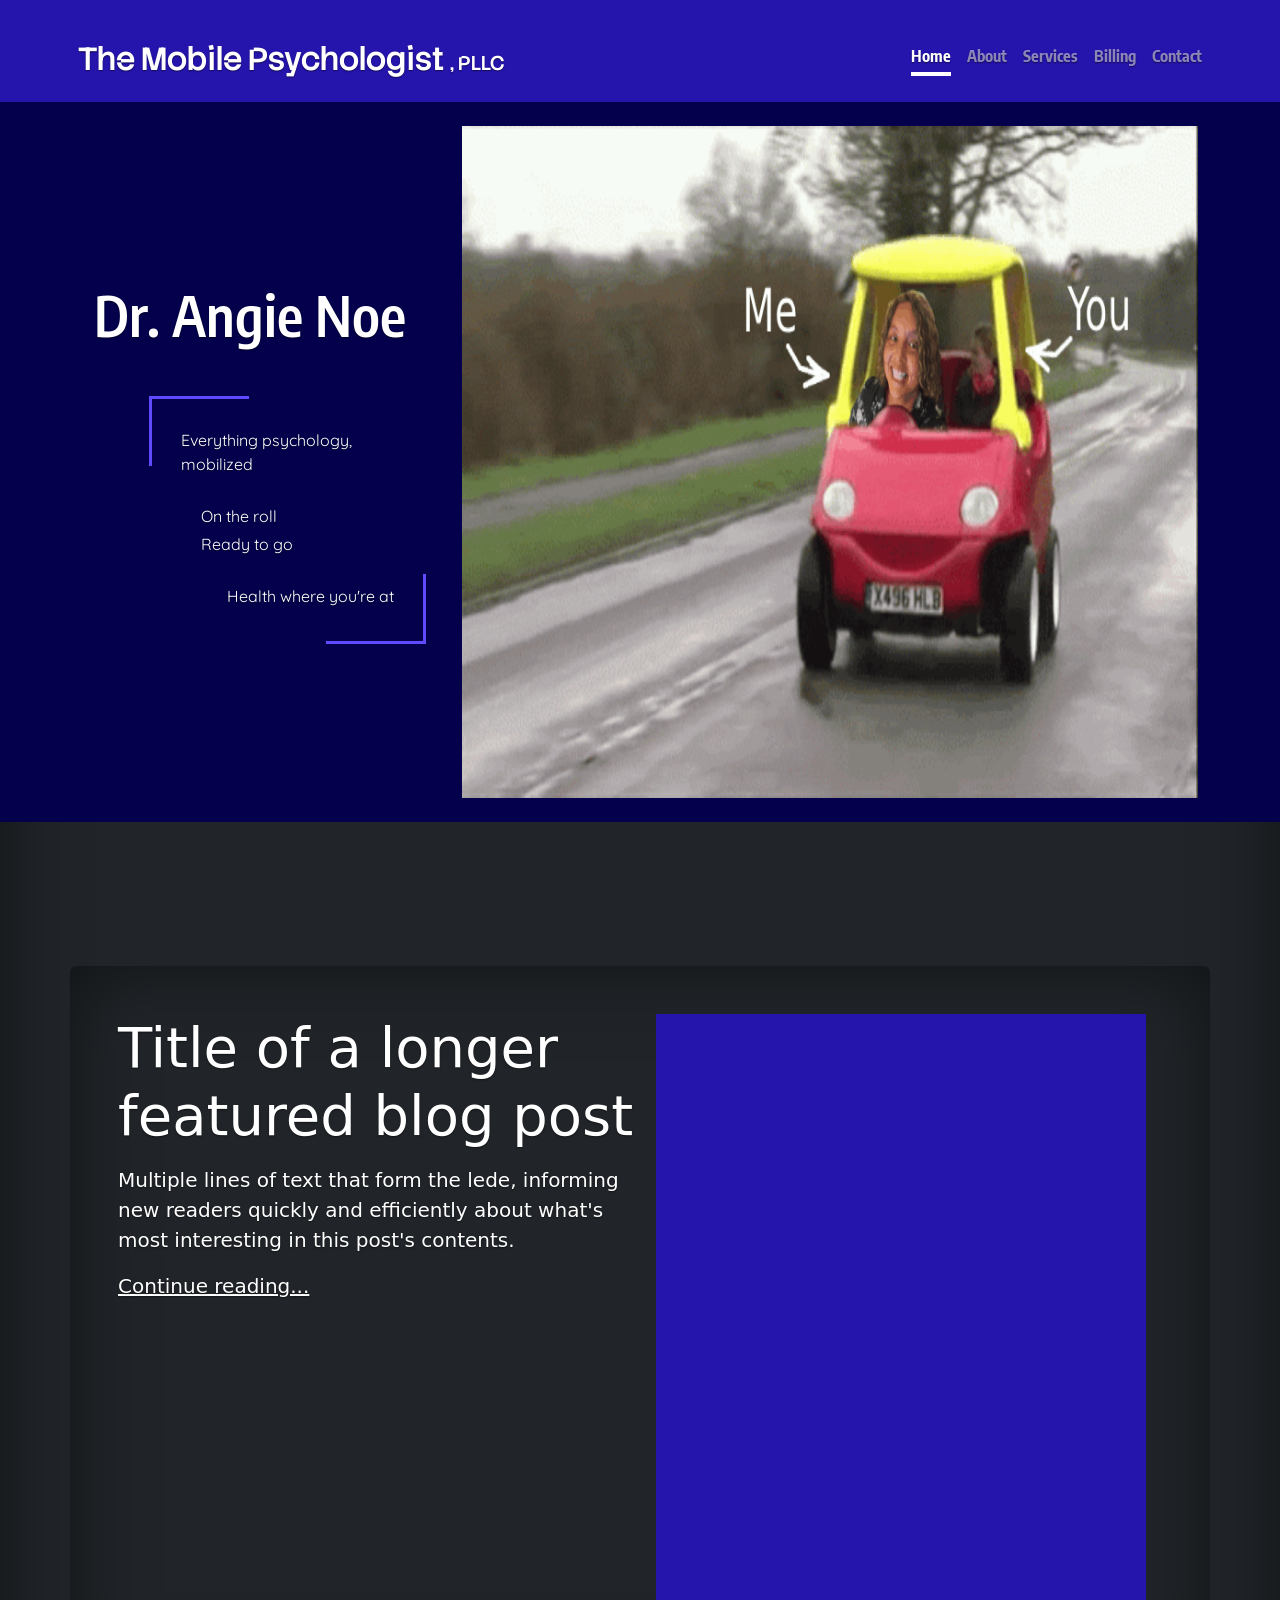
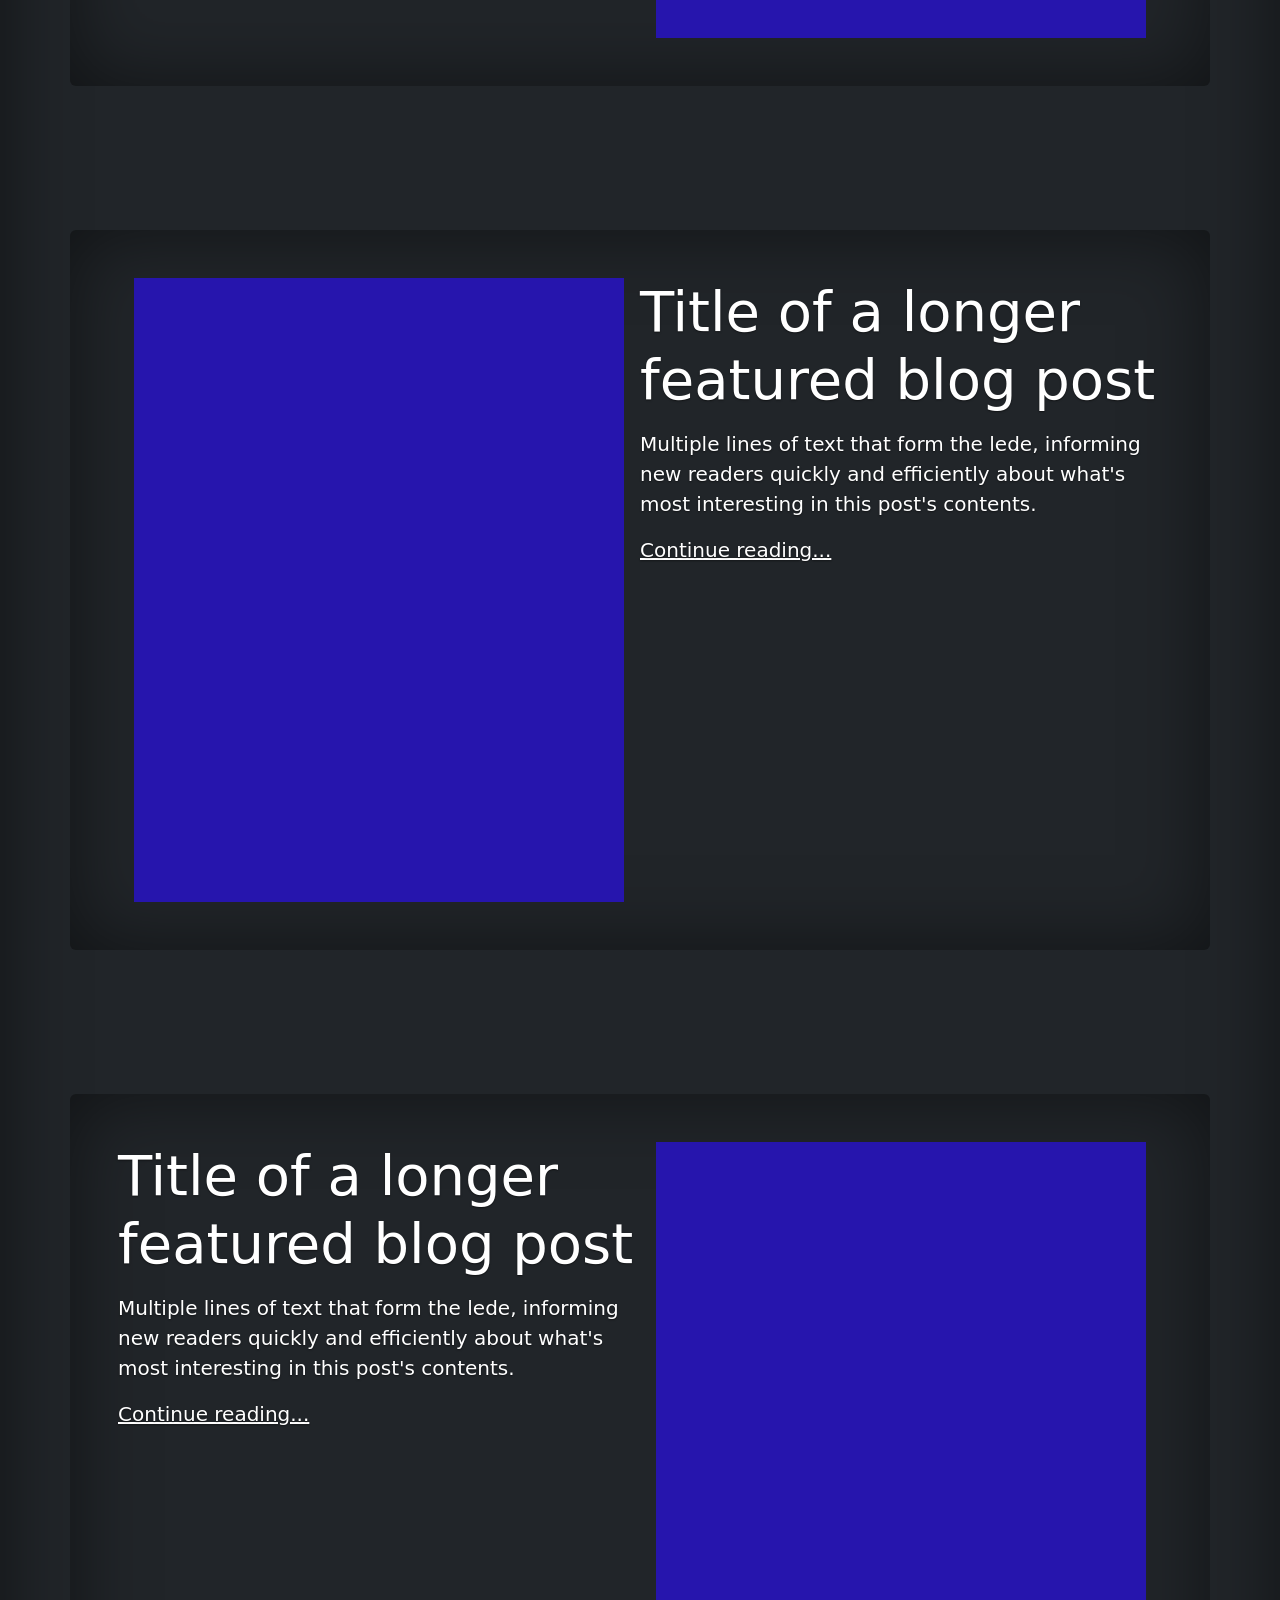
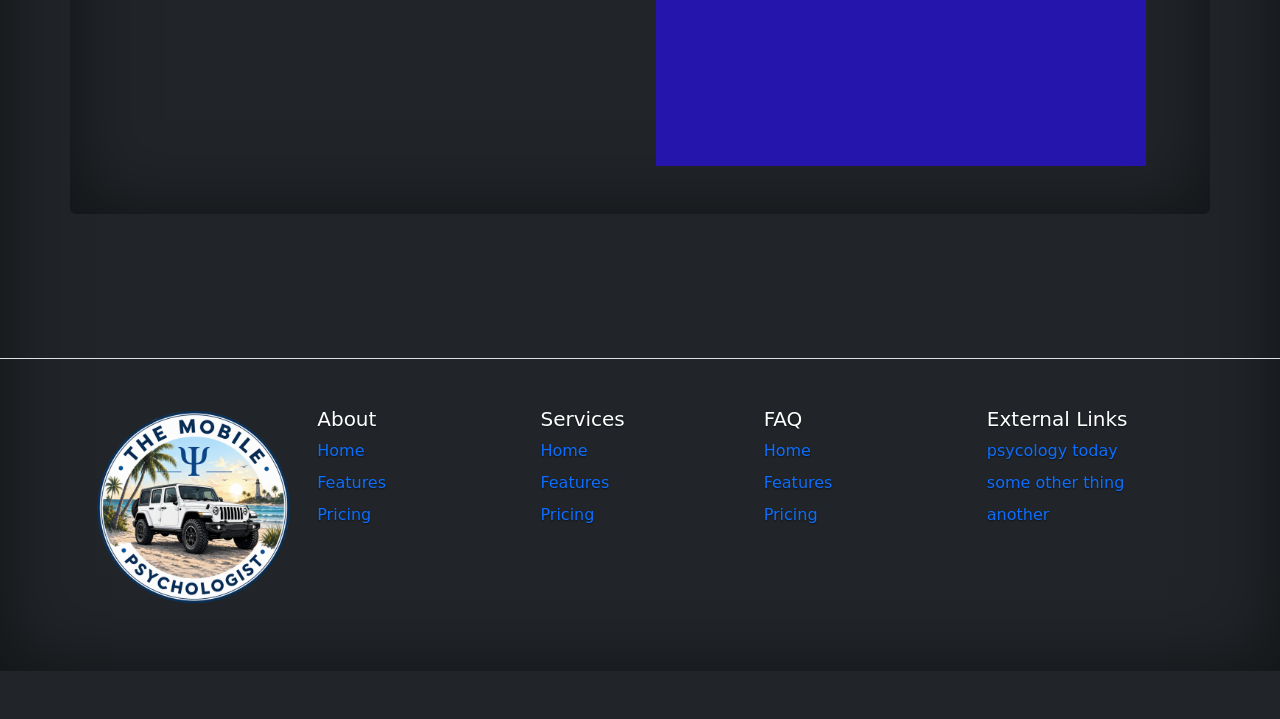
<file: index.html>
<!doctype html>
<html lang="en" class="">
    <head>
        <meta charset="UTF-8" />
        <title>Title</title>
        <link
            href="https://cdn.jsdelivr.net/npm/bootstrap@5.3.2/dist/css/bootstrap.min.css"
            rel="stylesheet"
            integrity="sha384-T3c6CoIi6uLrA9TneNEoa7RxnatzjcDSCmG1MXxSR1GAsXEV/Dwwykc2MPK8M2HN"
            crossorigin="anonymous" />

        <link rel="preconnect" href="https://fonts.googleapis.com" />
        <link rel="preconnect" href="https://fonts.gstatic.com" crossorigin />
        <link
            href="https://fonts.googleapis.com/css2?family=Encode+Sans+Condensed:wght@100;200;300;400;500;600;700;800;900&family=Quicksand:wght@300..700&family=Stack+Sans+Notch:wght@200..700&family=WDXL+Lubrifont+SC&display=swap"
            rel="stylesheet" />
        <script src="prescript.js"></script>
        <link rel="stylesheet" href="styles.css" />
    </head>
    <body class="text-white bg-dark">
        <header class="d-flex text-center m-auto w-100 p-0 p-md-3 bg-blue-3">
            <div class="w-90 m-auto pt-4">
                <h2 class="float-md-start font-1">
                    <span>The Mobile Psychologist</span>
                    <span class="h5">, PLLC</span>
                </h2>
                <nav class="nav nav-masthead justify-content-center float-md-end p-3 p-md-0 font-3 weight-1">
                    <a class="nav-link active" aria-current="page" href="#">Home</a>
                    <a class="nav-link" href="#">About</a>
                    <a class="nav-link" href="#">Services</a>
                    <a class="nav-link" href="#">Billing</a>
                    <a class="nav-link" href="#">Contact</a>
                </nav>
            </div>
        </header>
        <main role="main">
            <section class="bg-blue-2">
                <div class="m-auto container">
                    <div class="row d-flex justify-content-center align-self-center min-h-80">
                        <div class="p-4 col-md-4 m-md-auto">
                            <h1 class="mb-md-5 font-3 display-4 weight-6">Dr. Angie Noe</h1>

                            <div class="slogan font-2 col-md-10 ms-auto d-md-block mt-4 mt-md-0">
                                <p class="mb-1">Everything psychology, mobilized</p>
                                <br />
                                <p class="mb-1">&emsp; On the roll</p>
                                <p class="mb-1">&emsp; Ready to go</p>
                                <br />
                                <p class="mb-1 text-end">Health where you're at</p>
                            </div>
                        </div>
                        <div class="col-md py-4">
                            <div class="w-100 h-100 d-flex justify-content-center align-self-center">
                                <img src="src/meme-car.gif" width="100%;" />
                            </div>
                        </div>
                    </div>
                </div>
            </section>

            <section>
                <div class="m-auto container">
                    <div class="row d-flex justify-content-center align-self-center min-h-80">
                        <div class="jumbotron p-3 p-md-5 text-white rounded bg-dark row">
                            <div class="col-md-6 px-0">
                                <h1 class="display-4 font-italic">Title of a longer featured blog post</h1>
                                <p class="lead my-3">
                                    Multiple lines of text that form the lede, informing new readers quickly and
                                    efficiently about what's most interesting in this post's contents.
                                </p>
                                <p class="lead mb-0">
                                    <a href="#" class="text-white font-weight-bold">Continue reading...</a>
                                </p>
                            </div>
                            <div class="col-md bg-blue-3 mx-3 d-md-block d-none"></div>
                        </div>
                    </div>
                </div>
            </section>

            <section>
                <div class="m-auto container">
                    <div class="row d-flex justify-content-center align-self-center min-h-80">
                        <div class="jumbotron p-3 p-md-5 text-white rounded bg-dark row">
                            <div class="col-md bg-blue-3 mx-3 d-md-block d-none"></div>

                            <div class="col-md-6 px-0">
                                <h1 class="display-4 font-italic">Title of a longer featured blog post</h1>
                                <p class="lead my-3">
                                    Multiple lines of text that form the lede, informing new readers quickly and
                                    efficiently about what's most interesting in this post's contents.
                                </p>
                                <p class="lead mb-0">
                                    <a href="#" class="text-white font-weight-bold">Continue reading...</a>
                                </p>
                            </div>
                        </div>
                    </div>
                </div>
            </section>
            <section>
                <div class="m-auto container">
                    <div class="row d-flex justify-content-center align-self-center min-h-80">
                        <div class="jumbotron p-3 p-md-5 text-white rounded bg-dark row">
                            <div class="col-md-6 px-0">
                                <h1 class="display-4 font-italic">Title of a longer featured blog post</h1>
                                <p class="lead my-3">
                                    Multiple lines of text that form the lede, informing new readers quickly and
                                    efficiently about what's most interesting in this post's contents.
                                </p>
                                <p class="lead mb-0">
                                    <a href="#" class="text-white font-weight-bold">Continue reading...</a>
                                </p>
                            </div>
                            <div class="col-md bg-blue-3 mx-3 d-md-block d-none"></div>
                        </div>
                    </div>
                </div>
            </section>
        </main>
        <footer class="py-5 my-5 border-top">
            <div class="container">
                <div class="row row-cols-1 row-cols-sm-2 row-cols-md-5 m-auto">
                    <div class="col-md mb-3 col-5 m-auto">
                        <div class="w-100 h-100 d-flex justify-content-center align-self-center">
                            <img src="src/MobilePsychLogo.png" width="100%;" />
                        </div>
                    </div>
                    <div class="col">
                        <h5>About</h5>
                        <ul class="nav flex-column">
                            <li class="nav-item mb-2">
                                <a href="#" class="nav-link p-0">Home</a>
                            </li>
                            <li class="nav-item mb-2">
                                <a href="#" class="nav-link p-0">Features</a>
                            </li>
                            <li class="nav-item mb-2">
                                <a href="#" class="nav-link p-0">Pricing</a>
                            </li>
                        </ul>
                    </div>
                    <div class="col">
                        <h5>Services</h5>
                        <ul class="nav flex-column">
                            <li class="nav-item mb-2">
                                <a href="#" class="nav-link p-0">Home</a>
                            </li>
                            <li class="nav-item mb-2">
                                <a href="#" class="nav-link p-0">Features</a>
                            </li>
                            <li class="nav-item mb-2">
                                <a href="#" class="nav-link p-0">Pricing</a>
                            </li>
                        </ul>
                    </div>
                    <div class="col">
                        <h5>FAQ</h5>
                        <ul class="nav flex-column">
                            <li class="nav-item mb-2">
                                <a href="#" class="nav-link p-0">Home</a>
                            </li>
                            <li class="nav-item mb-2">
                                <a href="#" class="nav-link p-0">Features</a>
                            </li>
                            <li class="nav-item mb-2">
                                <a href="#" class="nav-link p-0">Pricing</a>
                            </li>
                        </ul>
                    </div>
                    <div class="col">
                        <h5>External Links</h5>
                        <ul class="nav flex-column">
                            <li class="nav-item mb-2">
                                <a href="#" class="nav-link p-0">psycology today</a>
                            </li>
                            <li class="nav-item mb-2">
                                <a href="#" class="nav-link p-0">some other thing</a>
                            </li>
                            <li class="nav-item mb-2">
                                <a href="#" class="nav-link p-0">another</a>
                            </li>
                        </ul>
                    </div>
                </div>
            </div>
        </footer>
    </body>
</html>
</file>
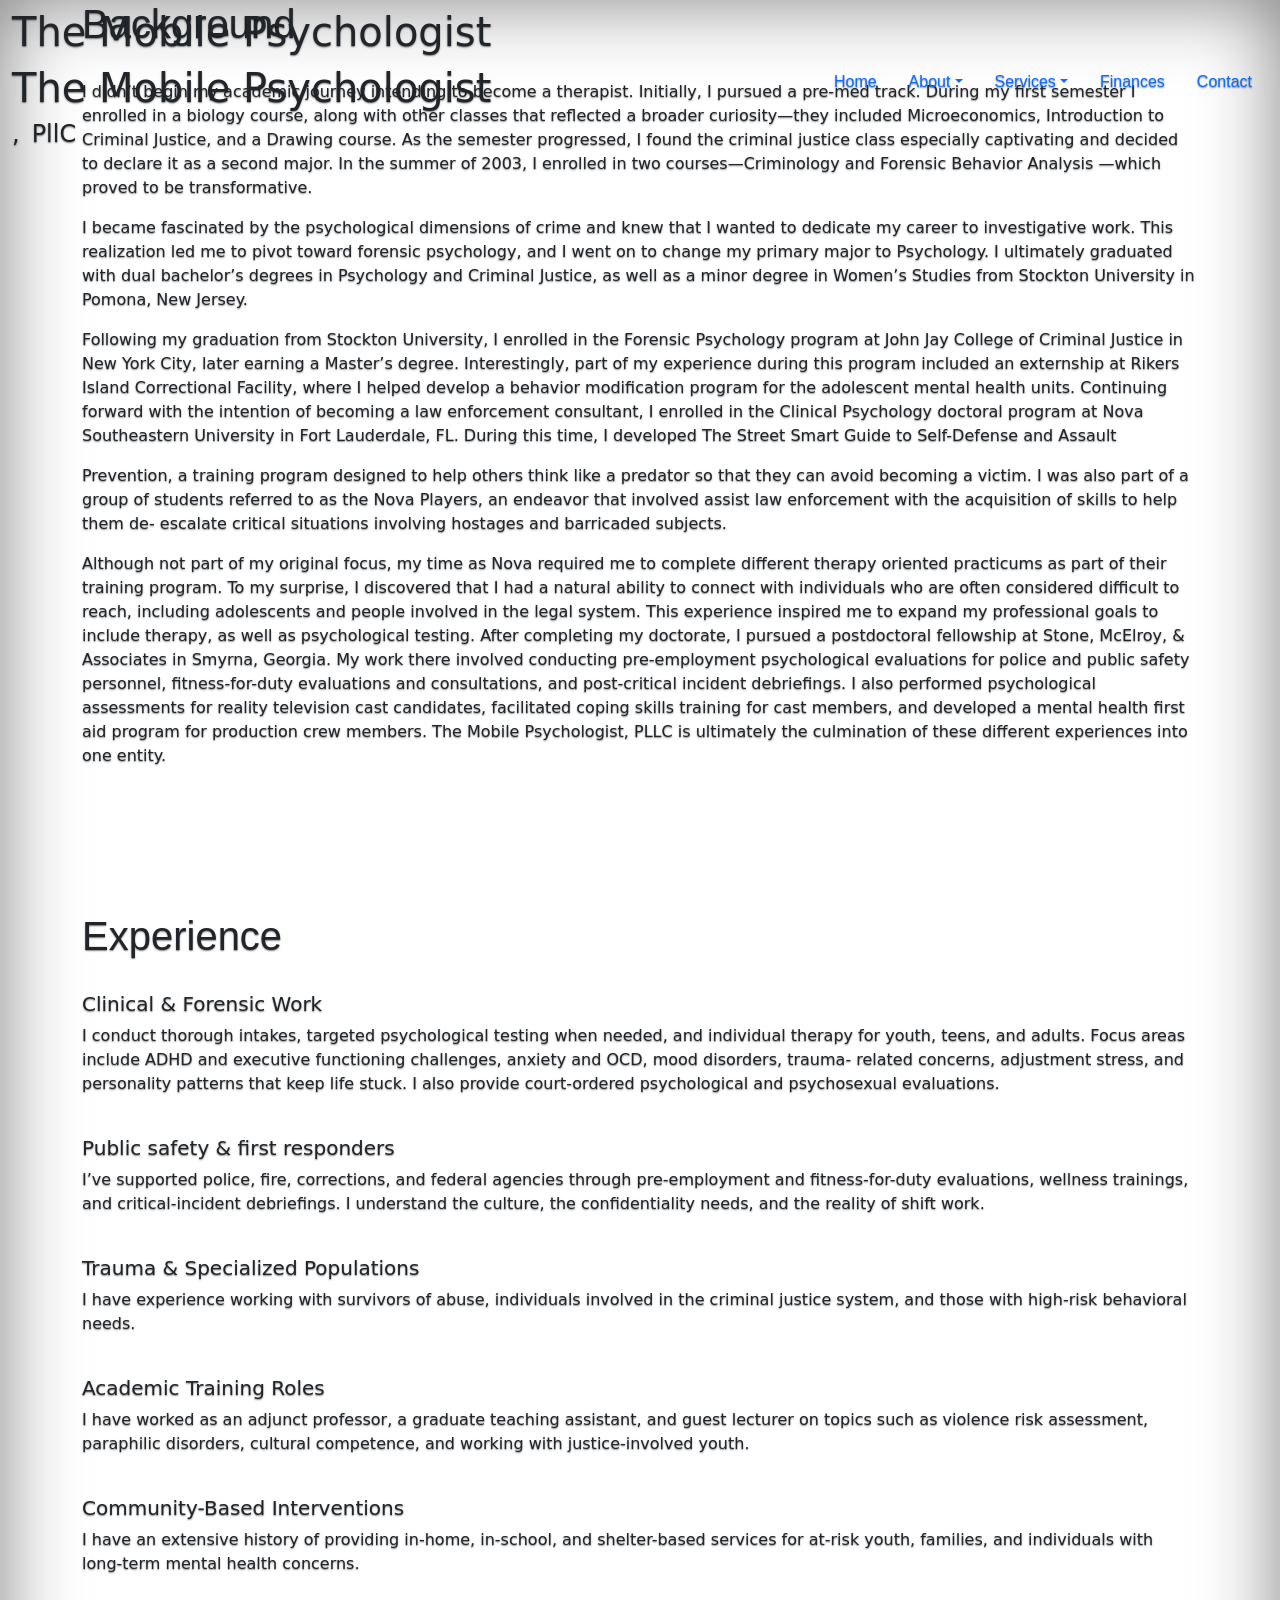
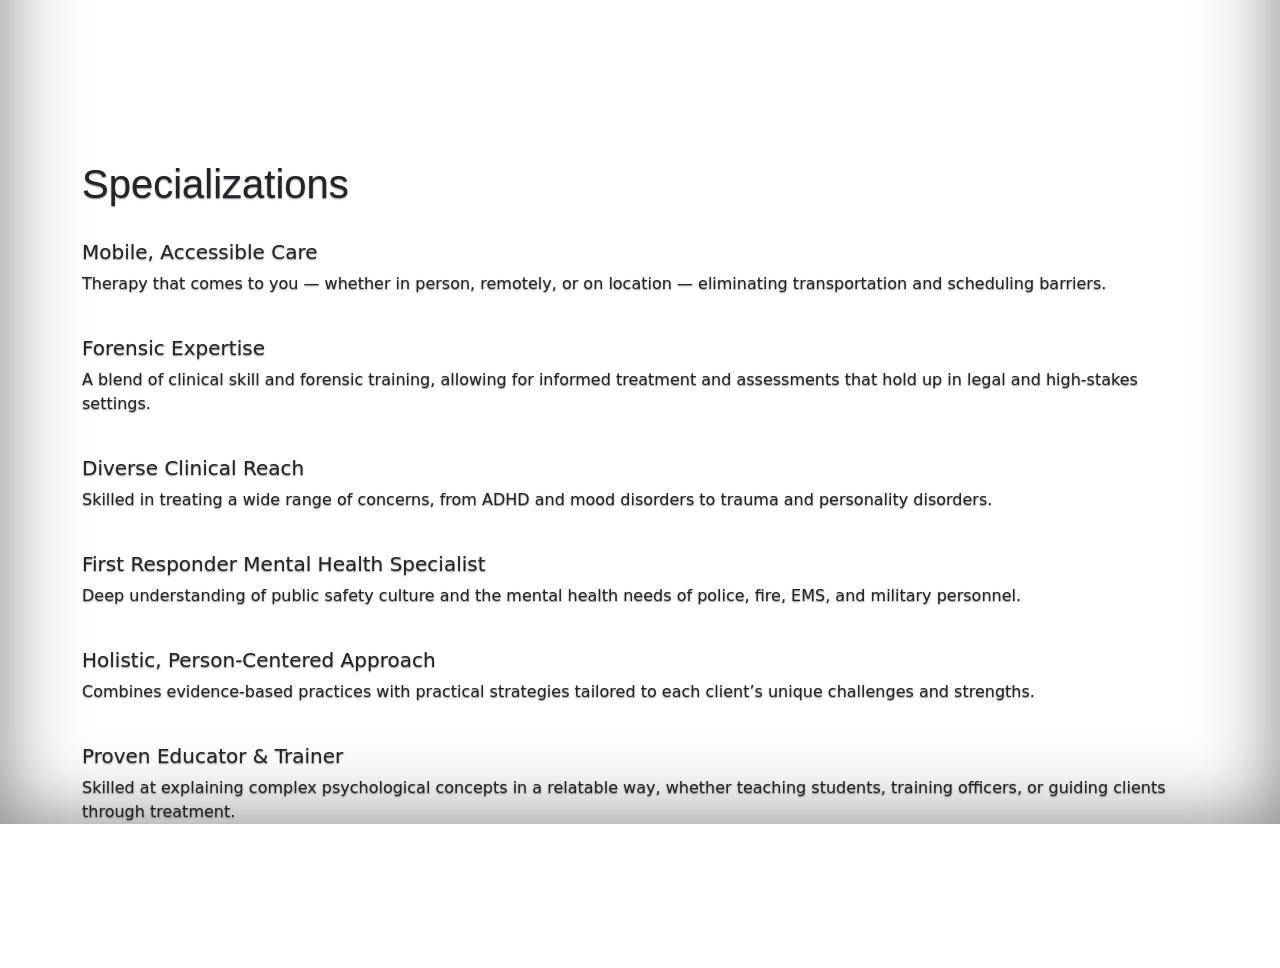
<file: background.html>
<!doctype html>
<html lang="en">
    <head>
        <meta charset="UTF-8" />
        <title>Title</title>
        <link
            href="https://cdn.jsdelivr.net/npm/bootstrap@5.3.2/dist/css/bootstrap.min.css"
            rel="stylesheet"
            integrity="sha384-T3c6CoIi6uLrA9TneNEoa7RxnatzjcDSCmG1MXxSR1GAsXEV/Dwwykc2MPK8M2HN"
            crossorigin="anonymous" />

        <link rel="preconnect" href="https://fonts.googleapis.com" />
        <link rel="preconnect" href="https://fonts.gstatic.com" crossorigin />
        <link
            href="https://fonts.googleapis.com/css2?family=Cal+Sans&family=Capriola&family=Cute+Font&family=Fugaz+One&family=Gowun+Dodum&family=Khand:wght@300;400;500;600;700&family=MuseoModerno:wght@100..900&family=Vina+Sans&display=swap"
            rel="stylesheet" />
        <!--<link rel="stylesheet" href="styles.css" />-->
        <link rel="stylesheet" href="styles.css" />
        <script src="script.js"></script>
    </head>
    <body>
        <nav class="navbar fixed-top">
            <div class="container-fluid">
                <div class="mobile-psych-wrapper font-5">
                    <h1 class="mobile-psych-txt">The Mobile Psychologist</h1>
                    <h1 class="mobile-psych-txt">The Mobile Psychologist</h1>
                    <h4>,&ensp;PllC</h4>
                </div>

                <ul class="nav font-1">
                    <li class="nav-item">
                        <a class="nav-link " href="index.html">Home</a>
                    </li>
                    <li class="nav-item dropdown">
                        <a
                            class="nav-link dropdown-toggle"
                            data-bs-toggle="dropdown"
                            href="#"
                            role="button"
                            aria-expanded="false"
                            >About</a
                        >
                        <ul class="dropdown-menu">
                            <li><a class="dropdown-item" href="#">About Me</a></li>
                            <li><a class="dropdown-item active" aria-current="page" href="background.html">Background</a></li>
                        </ul>
                    </li>

                    <li class="nav-item dropdown">
                        <a
                            class="nav-link dropdown-toggle"
                            data-bs-toggle="dropdown"
                            href="#"
                            role="button"
                            aria-expanded="false"
                            >Services</a
                        >
                        <ul class="dropdown-menu">
                            <li><a class="dropdown-item" href="#">Action</a></li>
                            <li><a class="dropdown-item" href="#">Another action</a></li>
                            <li><a class="dropdown-item" href="#">Something else here</a></li>
                            <li><hr class="dropdown-divider" /></li>
                            <li><a class="dropdown-item" href="#">Separated link</a></li>
                        </ul>
                    </li>
                    <li class="nav-item">
                        <a class="nav-link" href="#">Finances</a>
                    </li>
                    <li class="nav-item">
                        <a class="nav-link" href="#">Contact</a>
                    </li>
                </ul>
            </div>
        </nav>
        <div class="container">
            <section>
                <h1 class="w-100 pb-4 font-1">Background</h1>
                <div>
                    <p>
                        I didn’t begin my academic journey intending to become a therapist. Initially, I pursued a
                        pre-med track. During my first semester I enrolled in a biology course, along with other classes
                        that reflected a broader curiosity—they included Microeconomics, Introduction to Criminal
                        Justice, and a Drawing course. As the semester progressed, I found the criminal justice class
                        especially captivating and decided to declare it as a second major. In the summer of 2003, I
                        enrolled in two courses—Criminology and Forensic Behavior Analysis —which proved to be
                        transformative.
                    </p>
                    <p>
                        I became fascinated by the psychological dimensions of crime and knew that I wanted to dedicate
                        my career to investigative work. This realization led me to pivot toward forensic psychology,
                        and I went on to change my primary major to Psychology. I ultimately graduated with dual
                        bachelor’s degrees in Psychology and Criminal Justice, as well as a minor degree in Women’s
                        Studies from Stockton University in Pomona, New Jersey.
                    </p>
                    <p>
                        Following my graduation from Stockton University, I enrolled in the Forensic Psychology program
                        at John Jay College of Criminal Justice in New York City, later earning a Master’s degree.
                        Interestingly, part of my experience during this program included an externship at Rikers Island
                        Correctional Facility, where I helped develop a behavior modification program for the adolescent
                        mental health units. Continuing forward with the intention of becoming a law enforcement
                        consultant, I enrolled in the Clinical Psychology doctoral program at Nova Southeastern
                        University in Fort Lauderdale, FL. During this time, I developed The Street Smart Guide to
                        Self-Defense and Assault
                    </p>
                    <p>
                        Prevention, a training program designed to help others think like a predator so that they can
                        avoid becoming a victim. I was also part of a group of students referred to as the Nova Players,
                        an endeavor that involved assist law enforcement with the acquisition of skills to help them de-
                        escalate critical situations involving hostages and barricaded subjects.
                    </p>
                    <p>
                        Although not part of my original focus, my time as Nova required me to complete different
                        therapy oriented practicums as part of their training program. To my surprise, I discovered that
                        I had a natural ability to connect with individuals who are often considered difficult to reach,
                        including adolescents and people involved in the legal system. This experience inspired me to
                        expand my professional goals to include therapy, as well as psychological testing. After
                        completing my doctorate, I pursued a postdoctoral fellowship at Stone, McElroy, & Associates in
                        Smyrna, Georgia. My work there involved conducting pre-employment psychological evaluations for
                        police and public safety personnel, fitness-for-duty evaluations and consultations, and
                        post-critical incident debriefings. I also performed psychological assessments for reality
                        television cast candidates, facilitated coping skills training for cast members, and developed a
                        mental health first aid program for production crew members. The Mobile Psychologist, PLLC is
                        ultimately the culmination of these different experiences into one entity.
                    </p>
                </div>
            </section>
            <section class="">
                <h1 class="w-100 pb-4 font-1">Experience</h1>
                <div>
                    <h5>Clinical &amp; Forensic Work</h5>

                    <p>
                        I conduct thorough intakes, targeted psychological testing when needed, and individual therapy
                        for youth, teens, and adults. Focus areas include ADHD and executive functioning challenges,
                        anxiety and OCD, mood disorders, trauma- related concerns, adjustment stress, and personality
                        patterns that keep life stuck. I also provide court-ordered psychological and psychosexual
                        evaluations.
                    </p>
                    <br />
                    <h5>Public safety &amp; first responders</h5>
                    <p>
                        I’ve supported police, fire, corrections, and federal agencies through pre-employment and
                        fitness-for-duty evaluations, wellness trainings, and critical-incident debriefings. I
                        understand the culture, the confidentiality needs, and the reality of shift work.
                    </p>
                    <br />
                    <h5>Trauma &amp; Specialized Populations</h5>
                    <p>
                        I have experience working with survivors of abuse, individuals involved in the criminal justice
                        system, and those with high-risk behavioral needs.
                    </p>
                    <br />
                    <h5>Academic Training Roles</h5>
                    <p>
                        I have worked as an adjunct professor, a graduate teaching assistant, and guest lecturer on
                        topics such as violence risk assessment, paraphilic disorders, cultural competence, and working
                        with justice-involved youth.
                    </p>
                    <br />
                    <h5>Community-Based Interventions</h5>
                    <p>
                        I have an extensive history of providing in-home, in-school, and shelter-based services for
                        at-risk youth, families, and individuals with long-term mental health concerns.
                    </p>
                    <br />
                </div>
            </section>
            <section>
                <h1 class="w-100 pb-4 font-1">Specializations</h1>
                <div>
                    <h5>Mobile, Accessible Care</h5>
                    <p>
                        Therapy that comes to you — whether in person, remotely, or on location — eliminating
                        transportation and scheduling barriers.
                    </p>
                    <br />
                    <h5>Forensic Expertise</h5>
                    <p>
                        A blend of clinical skill and forensic training, allowing for informed treatment and assessments
                        that hold up in legal and high-stakes settings.
                    </p>
                    <br />
                    <h5>Diverse Clinical Reach</h5>
                    <p>
                        Skilled in treating a wide range of concerns, from ADHD and mood disorders to trauma and
                        personality disorders.
                    </p>
                    <br />
                    <h5>First Responder Mental Health Specialist</h5>
                    <p>
                        Deep understanding of public safety culture and the mental health needs of police, fire, EMS,
                        and military personnel.
                    </p>
                    <br />
                    <h5>Holistic, Person-Centered Approach</h5>
                    <p>
                        Combines evidence-based practices with practical strategies tailored to each client’s unique
                        challenges and strengths.
                    </p>
                    <br />
                    <h5>Proven Educator &amp; Trainer</h5>
                    <p>
                        Skilled at explaining complex psychological concepts in a relatable way, whether teaching
                        students, training officers, or guiding clients through treatment.
                    </p>
                </div>
            </section>
        </div>

        <script
            src="https://cdn.jsdelivr.net/npm/bootstrap@5.3.2/dist/js/bootstrap.bundle.min.js"
            integrity="sha384-C6RzsynM9kWDrMNeT87bh95OGNyZPhcTNXj1NW7RuBCsyN/o0jlpcV8Qyq46cDfL"
            crossorigin="anonymous"></script>
    </body>
    <!--Dates/times worked: 
04/19/2026 1:35pm to
--></html>
</file>
<file: styles.css>
/*
 * Globals
 */
.image-cover{
    background-size:cover;
    background-repeat: no-repeat;
    background-position: center;
}
.image-contain{
    background-size:contain;
    background-repeat: no-repeat;
    background-position: center;
}
:root {
    --hue-blue-1: #5f4bff;
    --hue-blue-2: #04004c;
    --hue-blue-3: #2615ad;
    --hue-blue-4: #007682;
    --hue-blue-5: #3924de;
}
/*
 * Fonts
 */
.font-1 {
    font-family: "Stack Sans Notch", sans-serif;
    font-optical-sizing: auto;
    font-style: normal;
}
.font-2 {
    font-family: "Quicksand", sans-serif;
    font-optical-sizing: auto;
    font-style: normal;
}
.font-3 {
    font-family: "Encode Sans Condensed", sans-serif;
    font-style: normal;
}
.font-4{
font-family: "WDXL Lubrifont SC", sans-serif;
  font-style: normal;
}
.weight-1 {
    font-weight: 100;
}
.weight-2 {
    font-weight: 200;
}
.weight-3 {
    font-weight: 300;
}
.weight-4 {
    font-weight: 400;
}
.weight-5 {
    font-weight: 500;
}
.weight-6 {
    font-weight: 600;
}
.weight-7 {
    font-weight: 700;
}
/*
 * Custom Colors
 */
.color-blue-1,.color-blue-1-hover:hover{color: var(--hue-blue-1);}
.bg-blue-1,.bg-blue-1-hover:hover{background-color: var(--hue-blue-1);}
.border-color-1, .border-color-1-hover:hover{border-color: var(--hue-blue-1);}
.border-b-color-1, .border-b-color-1-hover:hover{border-bottom-color: var(--hue-blue-1);}
.border-t-color-1,.border-t-color-1-hover:hover{border-top-color: var(--hue-blue-1);}
.border-l-color-1,.border-l-color-1-hover:hover{border-left-color: var(--hue-blue-1);}
.border-r-color-1,.border-r-color-1-hover:hover{border-right-color: var(--hue-blue-1);}

.color-blue-2,.color-blue-2-hover:hover{color: var(--hue-blue-2);}
.bg-blue-2,.bg-blue-2-hover:hover{background-color: var(--hue-blue-2);}
.border-color-2, .border-color-2-hover:hover{border-color: var(--hue-blue-2);}
.border-b-color-2, .border-b-color-2-hover:hover{border-bottom-color: var(--hue-blue-2);}
.border-t-color-2,.border-t-color-2-hover:hover{border-top-color: var(--hue-blue-2);}
.border-l-color-2,.border-l-color-2-hover:hover{border-left-color: var(--hue-blue-2);}
.border-r-color-2,.border-r-color-2-hover:hover{border-right-color: var(--hue-blue-2);}

.color-blue-3,.color-blue-3-hover:hover{color: var(--hue-blue-3);}
.bg-blue-3,.bg-blue-3-hover:hover{background-color: var(--hue-blue-3);}
.border-color-3, .border-color-3-hover:hover{border-color: var(--hue-blue-3);}
.border-b-color-3, .border-b-color-3-hover:hover{border-bottom-color: var(--hue-blue-3);}
.border-t-color-3,.border-t-color-3-hover:hover{border-top-color: var(--hue-blue-3);}
.border-l-color-3,.border-l-color-3-hover:hover{border-left-color: var(--hue-blue-3);}
.border-r-color-3,.border-r-color-3-hover:hover{border-right-color: var(--hue-blue-3);}

.color-blue-4,.color-blue-4-hover:hover{color: var(--hue-blue-4);}
.bg-blue-4,.bg-blue-4-hover:hover{background-color: var(--hue-blue-4);}
.border-color-4, .border-color-4-hover:hover{border-color: var(--hue-blue-4);}
.border-b-color-4, .border-b-color-4-hover:hover{border-bottom-color: var(--hue-blue-4);}
.border-t-color-4,.border-t-color-4-hover:hover{border-top-color: var(--hue-blue-4);}
.border-l-color-4,.border-l-color-4-hover:hover{border-left-color: var(--hue-blue-4);}
.border-r-color-4,.border-r-color-4-hover:hover{border-right-color: var(--hue-blue-4);}

.color-blue-5,.color-blue-5-hover:hover{color: var(--hue-blue-5);}
.bg-blue-5,.bg-blue-5-hover:hover{background-color: var(--hue-blue-5);}
.border-color-5, .border-color-5-hover:hover{border-color: var(--hue-blue-5);}
.border-b-color-5, .border-b-color-5-hover:hover{border-bottom-color: var(--hue-blue-5);}
.border-t-color-5,.border-t-color-5-hover:hover{border-top-color: var(--hue-blue-5);}
.border-l-color-5,.border-l-color-5-hover:hover{border-left-color: var(--hue-blue-5);}
.border-r-color-5,.border-r-color-5-hover:hover{border-right-color: var(--hue-blue-5);}

.border-w-0{border-width: 0; border-style:solid;}
.border-w-1{border-width: 1px; border-style:solid;}
.border-w-2{border-width: 2px; border-style:solid;}
.border-w-3{border-width: 3px; border-style:solid;}
.border-w-4{border-width: 4px; border-style:solid;}
.border-w-5{border-width: 5px; border-style:solid;}
.border-t-w-1{border-top-width: 1px;}
.border-t-w-2{border-top-width: 2px;}
.border-t-w-3{border-top-width: 3px;}
.border-t-w-4{border-top-width: 4px;}
.border-t-w-5{border-top-width: 5px;}
.border-b-w-1{border-bottom-width: 1px;}
.border-b-w-2{border-bottom-width: 2px;}
.border-b-w-3{border-bottom-width: 3px;}
.border-b-w-4{border-bottom-width: 4px;}
.border-b-w-5{border-bottom-width: 5px;}
.border-l-w-1{border-left-width: 1px;}
.border-l-w-2{border-left-width: 2px;}
.border-l-w-3{border-left-width: 3px;}
.border-l-w-4{border-left-width: 4px;}
.border-l-w-5{border-left-width: 5px;}
.border-r-w-1{border-right-width: 1px;}
.border-r-w-2{border-right-width: 2px;}
.border-r-w-3{border-right-width: 3px;}
.border-r-w-4{border-right-width: 4px;}
.border-r-w-5{border-right-width: 5px;}
/*
 * Custom Widths and Heights
 */
.w-90{width:90%;}
.w-80{width:80%;}
.w-20{width:20%;}
.w-10{width:10%;}

.min-h-30{min-height: 30vh;}
.min-h-80{min-height: 80vh;}

/* Custom default button */
.btn-secondary,
.btn-secondary:hover,
.btn-secondary:focus {
    color: #333;
    text-shadow: none; /* Prevent inheritance from `body` */
}

/*
 * Base structure
 */

body,.jumbotron {
    text-shadow: 0 0.05rem 0.1rem rgba(0, 0, 0, 0.5);
    box-shadow: inset 0 0 5rem rgba(0, 0, 0, 0.5);
}
section{
    margin-bottom: 16vh;
}

.cover-container {
    max-width: 60em;
}

/*
 * Header
 */

.nav-masthead .nav-link {
    padding: 0.25rem 0;
    font-weight: 700;
    color: rgba(255, 255, 255, 0.5);
    background-color: transparent;
    border-bottom: 0.25rem solid transparent;
}

.nav-masthead .nav-link:hover,
.nav-masthead .nav-link:focus {
    border-bottom-color: rgba(255, 255, 255, 0.25);
}

.nav-masthead .nav-link + .nav-link {
    margin-left: 1rem;
}

.nav-masthead .active {
    color: #fff;
    border-bottom-color: #fff;
}
/* Featurettes
------------------------- */

.divider {
  margin: 5rem 0; /* Space out the Bootstrap <hr> more */
}

/*
 * MISC.
 */
.slogan{
    position: relative;
    padding: 2em
}

.slogan::before{
    content: '';
    display: flex;
    position: absolute;
    width: 100px;
    height: 70px;
    border: 3px solid var(--hue-blue-1);
    border-bottom: 0;
    border-right: 0;
    top: 0;
    left: 0;

}
.slogan::after{
    content: '';
    display: flex;
    position: absolute;
    width: 100px;
    height: 70px;
    border: 3px solid var(--hue-blue-1);
    border-top: 0;
    border-left: 0;
    bottom: 0;
    right: 0;

}
</file>
